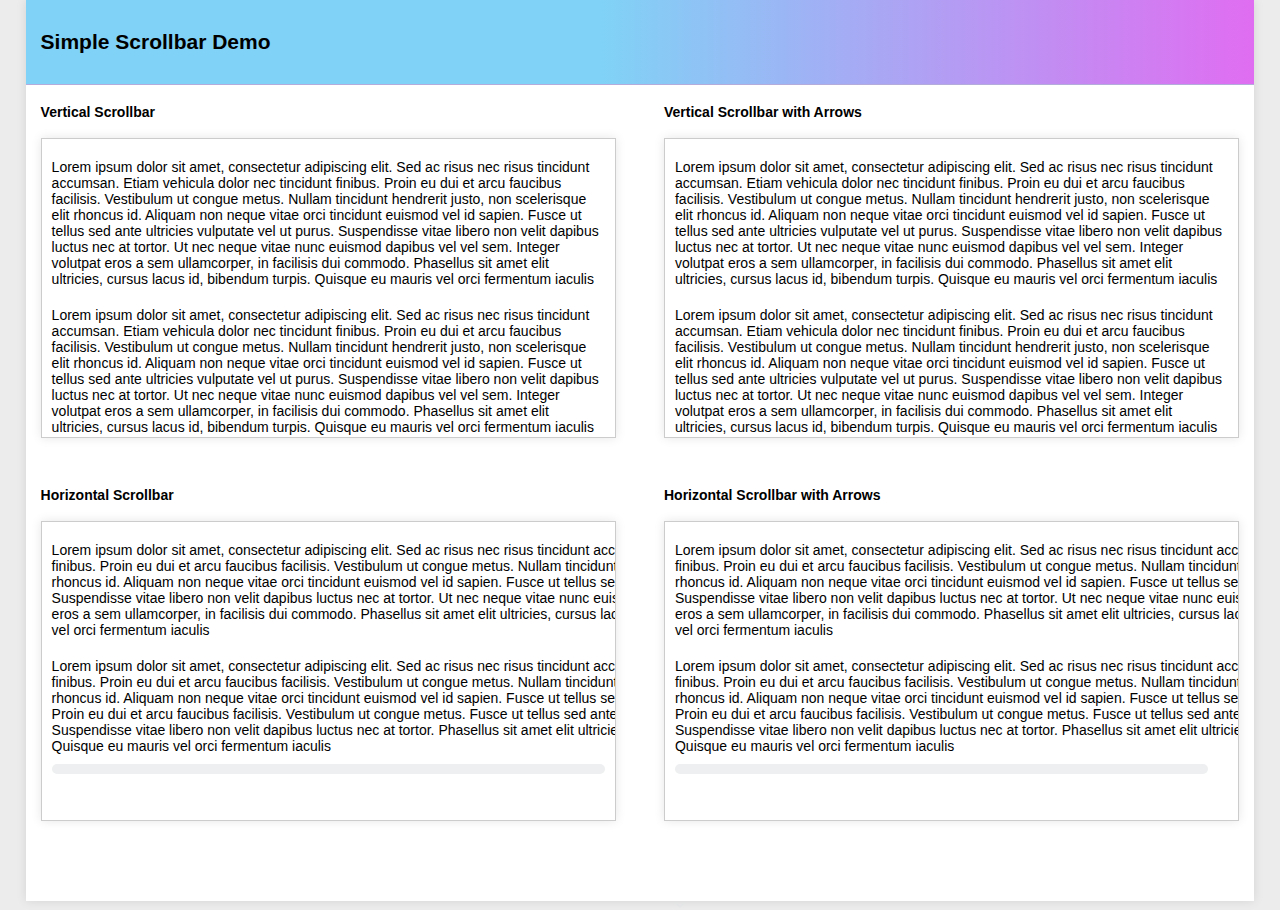
<file: simpleScrollBar/index.html>
<!DOCTYPE html>
<html>
<head>
<title>SSB Test</title>
<meta charset="UTF-8">
<meta name="viewport" content="width=device-width, initial-scale=1">
<link rel="stylesheet" href="css/style.css">
<link rel="stylesheet" href="css/sScrollBar.css">
<script src="js/jquery.min.js" ></script>
<script src="js/simpleScrollBar.js" ></script>
<script>
</script>
</head>
<body>
<div class="wrapper">
	<h2 class="title">Simple Scrollbar Demo</h2>
	<div class="section vertical">
		<!-- Vertical Overflowing Div -->
		<div class="content">
			<h4>Vertical Scrollbar</h4>

			<div class="container">
				<p>Lorem ipsum dolor sit amet, consectetur adipiscing elit. Sed ac risus nec risus tincidunt accumsan. Etiam vehicula dolor nec tincidunt finibus. Proin eu dui et arcu faucibus facilisis. Vestibulum ut congue metus. Nullam tincidunt hendrerit justo, non scelerisque elit rhoncus id. Aliquam non neque vitae orci tincidunt euismod vel id sapien. Fusce ut tellus sed ante ultricies vulputate vel ut purus. Suspendisse vitae libero non velit dapibus luctus nec at tortor. Ut nec neque vitae nunc euismod dapibus vel vel sem. Integer volutpat eros a sem ullamcorper, in facilisis dui commodo. Phasellus sit amet elit ultricies, cursus lacus id, bibendum turpis. Quisque eu mauris vel orci fermentum iaculis
				</p>
				<p>Lorem ipsum dolor sit amet, consectetur adipiscing elit. Sed ac risus nec risus tincidunt accumsan. Etiam vehicula dolor nec tincidunt finibus. Proin eu dui et arcu faucibus facilisis. Vestibulum ut congue metus. Nullam tincidunt hendrerit justo, non scelerisque elit rhoncus id. Aliquam non neque vitae orci tincidunt euismod vel id sapien. Fusce ut tellus sed ante ultricies vulputate vel ut purus. Suspendisse vitae libero non velit dapibus luctus nec at tortor. Ut nec neque vitae nunc euismod dapibus vel vel sem. Integer volutpat eros a sem ullamcorper, in facilisis dui commodo. Phasellus sit amet elit ultricies, cursus lacus id, bibendum turpis. Quisque eu mauris vel orci fermentum iaculis
				</p>
				<p>Lorem ipsum dolor sit amet, consectetur adipiscing elit. Sed ac risus nec risus tincidunt accumsan. Etiam vehicula dolor nec tincidunt finibus. Proin eu dui et arcu faucibus facilisis. Vestibulum ut congue metus. Nullam tincidunt hendrerit justo, non scelerisque elit rhoncus id. Aliquam non neque vitae orci tincidunt euismod vel id sapien. Fusce ut tellus sed ante ultricies vulputate vel ut purus. Suspendisse vitae libero non velit dapibus luctus nec at tortor. Ut nec neque vitae nunc euismod dapibus vel vel sem. Integer volutpat eros a sem ullamcorper, in facilisis dui commodo. Phasellus sit amet elit ultricies, cursus lacus id, bibendum turpis. Quisque eu mauris vel orci fermentum iaculis
				</p>
				<p>Lorem ipsum dolor sit amet, consectetur adipiscing elit. Sed ac risus nec risus tincidunt accumsan. Etiam vehicula dolor nec tincidunt finibus. Proin eu dui et arcu faucibus facilisis. Vestibulum ut congue metus. Nullam tincidunt hendrerit justo, non scelerisque elit rhoncus id. Aliquam non neque vitae orci tincidunt euismod vel id sapien. Fusce ut tellus sed ante ultricies vulputate vel ut purus. Suspendisse vitae libero non velit dapibus luctus nec at tortor. Ut nec neque vitae nunc euismod dapibus vel vel sem. Integer volutpat eros a sem ullamcorper, in facilisis dui commodo. Phasellus sit amet elit ultricies, cursus lacus id, bibendum turpis. Quisque eu mauris vel orci fermentum iaculis
				</p>
				<p>Lorem ipsum dolor sit amet, consectetur adipiscing elit. Sed ac risus nec risus tincidunt accumsan. Etiam vehicula dolor nec tincidunt finibus. Proin eu dui et arcu faucibus facilisis. Vestibulum ut congue metus. Nullam tincidunt hendrerit justo, non scelerisque elit rhoncus id. Aliquam non neque vitae orci tincidunt euismod vel id sapien. Fusce ut tellus sed ante ultricies vulputate vel ut purus. Suspendisse vitae libero non velit dapibus luctus nec at tortor. Ut nec neque vitae nunc euismod dapibus vel vel sem. Integer volutpat eros a sem ullamcorper, in facilisis dui commodo. Phasellus sit amet elit ultricies, cursus lacus id, bibendum turpis. Quisque eu mauris vel orci fermentum iaculis
				</p>
				<!-- Repeat the content to make it overflow vertically -->
				<!-- You can customize the content based on your needs -->
				<!-- ... -->
			</div>
		</div>

		<div class="content">
			<h4>Vertical Scrollbar with Arrows</h4>
			<div class="withArrow ">
				<p>Lorem ipsum dolor sit amet, consectetur adipiscing elit. Sed ac risus nec risus tincidunt accumsan. Etiam vehicula dolor nec tincidunt finibus. Proin eu dui et arcu faucibus facilisis. Vestibulum ut congue metus. Nullam tincidunt hendrerit justo, non scelerisque elit rhoncus id. Aliquam non neque vitae orci tincidunt euismod vel id sapien. Fusce ut tellus sed ante ultricies vulputate vel ut purus. Suspendisse vitae libero non velit dapibus luctus nec at tortor. Ut nec neque vitae nunc euismod dapibus vel vel sem. Integer volutpat eros a sem ullamcorper, in facilisis dui commodo. Phasellus sit amet elit ultricies, cursus lacus id, bibendum turpis. Quisque eu mauris vel orci fermentum iaculis
				</p>
				<p>Lorem ipsum dolor sit amet, consectetur adipiscing elit. Sed ac risus nec risus tincidunt accumsan. Etiam vehicula dolor nec tincidunt finibus. Proin eu dui et arcu faucibus facilisis. Vestibulum ut congue metus. Nullam tincidunt hendrerit justo, non scelerisque elit rhoncus id. Aliquam non neque vitae orci tincidunt euismod vel id sapien. Fusce ut tellus sed ante ultricies vulputate vel ut purus. Suspendisse vitae libero non velit dapibus luctus nec at tortor. Ut nec neque vitae nunc euismod dapibus vel vel sem. Integer volutpat eros a sem ullamcorper, in facilisis dui commodo. Phasellus sit amet elit ultricies, cursus lacus id, bibendum turpis. Quisque eu mauris vel orci fermentum iaculis
				</p>
				<p>Lorem ipsum dolor sit amet, consectetur adipiscing elit. Sed ac risus nec risus tincidunt accumsan. Etiam vehicula dolor nec tincidunt finibus. Proin eu dui et arcu faucibus facilisis. Vestibulum ut congue metus. Nullam tincidunt hendrerit justo, non scelerisque elit rhoncus id. Aliquam non neque vitae orci tincidunt euismod vel id sapien. Fusce ut tellus sed ante ultricies vulputate vel ut purus. Suspendisse vitae libero non velit dapibus luctus nec at tortor. Ut nec neque vitae nunc euismod dapibus vel vel sem. Integer volutpat eros a sem ullamcorper, in facilisis dui commodo. Phasellus sit amet elit ultricies, cursus lacus id, bibendum turpis. Quisque eu mauris vel orci fermentum iaculis
				</p>
				<p>Lorem ipsum dolor sit amet, consectetur adipiscing elit. Sed ac risus nec risus tincidunt accumsan. Etiam vehicula dolor nec tincidunt finibus. Proin eu dui et arcu faucibus facilisis. Vestibulum ut congue metus. Nullam tincidunt hendrerit justo, non scelerisque elit rhoncus id. Aliquam non neque vitae orci tincidunt euismod vel id sapien. Fusce ut tellus sed ante ultricies vulputate vel ut purus. Suspendisse vitae libero non velit dapibus luctus nec at tortor. Ut nec neque vitae nunc euismod dapibus vel vel sem. Integer volutpat eros a sem ullamcorper, in facilisis dui commodo. Phasellus sit amet elit ultricies, cursus lacus id, bibendum turpis. Quisque eu mauris vel orci fermentum iaculis
				</p>
				<p>Lorem ipsum dolor sit amet, consectetur adipiscing elit. Sed ac risus nec risus tincidunt accumsan. Etiam vehicula dolor nec tincidunt finibus. Proin eu dui et arcu faucibus facilisis. Vestibulum ut congue metus. Nullam tincidunt hendrerit justo, non scelerisque elit rhoncus id. Aliquam non neque vitae orci tincidunt euismod vel id sapien. Fusce ut tellus sed ante ultricies vulputate vel ut purus. Suspendisse vitae libero non velit dapibus luctus nec at tortor. Ut nec neque vitae nunc euismod dapibus vel vel sem. Integer volutpat eros a sem ullamcorper, in facilisis dui commodo. Phasellus sit amet elit ultricies, cursus lacus id, bibendum turpis. Quisque eu mauris vel orci fermentum iaculis
				</p>
			<!-- Repeat the content to make it overflow vertically -->
			<!-- You can customize the content based on your needs -->
			<!-- ... -->
			</div>
		</div>
	</div>

	<div class="section vertical">
		<div class="content">
			<!-- Horizontal Overflowing Div -->
			<h4>Horizontal Scrollbar</h4>
			<div class="noVertical">
				<p>Lorem ipsum dolor sit amet, consectetur adipiscing elit. Sed ac risus nec risus tincidunt accumsan. Etiam vehicula dolor nec tincidunt finibus. Proin eu dui et arcu faucibus facilisis. Vestibulum ut congue metus. Nullam tincidunt hendrerit justo, non scelerisque elit rhoncus id. Aliquam non neque vitae orci tincidunt euismod vel id sapien. Fusce ut tellus sed ante ultricies vulputate vel ut purus. Suspendisse vitae libero non velit dapibus luctus nec at tortor. Ut nec neque vitae nunc euismod dapibus vel vel sem. Integer volutpat eros a sem ullamcorper, in facilisis dui commodo. Phasellus sit amet elit ultricies, cursus lacus id, bibendum turpis. Quisque eu mauris vel orci fermentum iaculis
				</p>
				<p>Lorem ipsum dolor sit amet, consectetur adipiscing elit. Sed ac risus nec risus tincidunt accumsan. Etiam vehicula dolor nec tincidunt finibus. Proin eu dui et arcu faucibus facilisis. Vestibulum ut congue metus. Nullam tincidunt hendrerit justo, non scelerisque elit rhoncus id. Aliquam non neque vitae orci tincidunt euismod vel id sapien. Fusce ut tellus sed ante ultricies vulputate vel ut purus. Proin eu dui et arcu faucibus facilisis. Vestibulum ut congue metus. Fusce ut tellus sed ante ultricies vulputate vel ut purus. Suspendisse vitae libero non velit dapibus luctus nec at tortor.  Phasellus sit amet elit ultricies, cursus lacus id, bibendum turpis. Quisque eu mauris vel orci fermentum iaculis</p>
			</div>
		</div>

		<div class="content">
			<h4>Horizontal Scrollbar with Arrows</h4>
			<div class="horizontal-container">
				<p>Lorem ipsum dolor sit amet, consectetur adipiscing elit. Sed ac risus nec risus tincidunt accumsan. Etiam vehicula dolor nec tincidunt finibus. Proin eu dui et arcu faucibus facilisis. Vestibulum ut congue metus. Nullam tincidunt hendrerit justo, non scelerisque elit rhoncus id. Aliquam non neque vitae orci tincidunt euismod vel id sapien. Fusce ut tellus sed ante ultricies vulputate vel ut purus. Suspendisse vitae libero non velit dapibus luctus nec at tortor. Ut nec neque vitae nunc euismod dapibus vel vel sem. Integer volutpat eros a sem ullamcorper, in facilisis dui commodo. Phasellus sit amet elit ultricies, cursus lacus id, bibendum turpis. Quisque eu mauris vel orci fermentum iaculis
				</p>
				<p>Lorem ipsum dolor sit amet, consectetur adipiscing elit. Sed ac risus nec risus tincidunt accumsan. Etiam vehicula dolor nec tincidunt finibus. Proin eu dui et arcu faucibus facilisis. Vestibulum ut congue metus. Nullam tincidunt hendrerit justo, non scelerisque elit rhoncus id. Aliquam non neque vitae orci tincidunt euismod vel id sapien. Fusce ut tellus sed ante ultricies vulputate vel ut purus. Proin eu dui et arcu faucibus facilisis. Vestibulum ut congue metus. Fusce ut tellus sed ante ultricies vulputate vel ut purus. Suspendisse vitae libero non velit dapibus luctus nec at tortor.  Phasellus sit amet elit ultricies, cursus lacus id, bibendum turpis. Quisque eu mauris vel orci fermentum iaculis</p>
			</div>
		</div>

	</div>
</div>
<script>
// Apply the Simple Scrollbar Plugin
$(document).ready(function () {
	// Vertical scrollbar
	$(".container").sScrollBar( {
		scrollWidth: 10,
		borderRadius: 5,
		railBgColor: "#c2cbd1",
		handleBgColor: "#9aa1a5",
		railOpacity: 0.5,
		handleOpacity: 0.7,
		showArrows: false,
		clickScrollSpeed: 200,
	});

	// Vertical scrollbar with arrows
	$(".withArrow").sScrollBar( {
		scrollWidth: 10,
		borderRadius: 5,
		railBgColor: "#649dbc",
		handleBgColor: "#27a9f7",
		railOpacity: 0.5,
		handleOpacity: 0.7,
		showArrows: true,
		clickScrollSpeed: 200,
	});

	// Horizontal scrollbar
	$(".noVertical").sScrollBar( {
		scrollWidth: 10,
		borderRadius: 5,
		railBgColor: "#947eb5",
		handleBgColor: "#ab77f9",
		railOpacity: 0.5,
		handleOpacity: 0.7,
		showArrows: false,
		clickScrollSpeed: 200,
	});

	// Horizontal scrollbar with scroll bar
	$(".horizontal-container").sScrollBar( {
		scrollWidth: 10,
		borderRadius: 5,
		railBgColor: "#947eb5",
		handleBgColor: "#ab77f9",
		railOpacity: 0.5,
		handleOpacity: 0.7,
		showArrows: true,
		clickScrollSpeed: 200,
	});
});
</script>

</body>
</html>
</file>
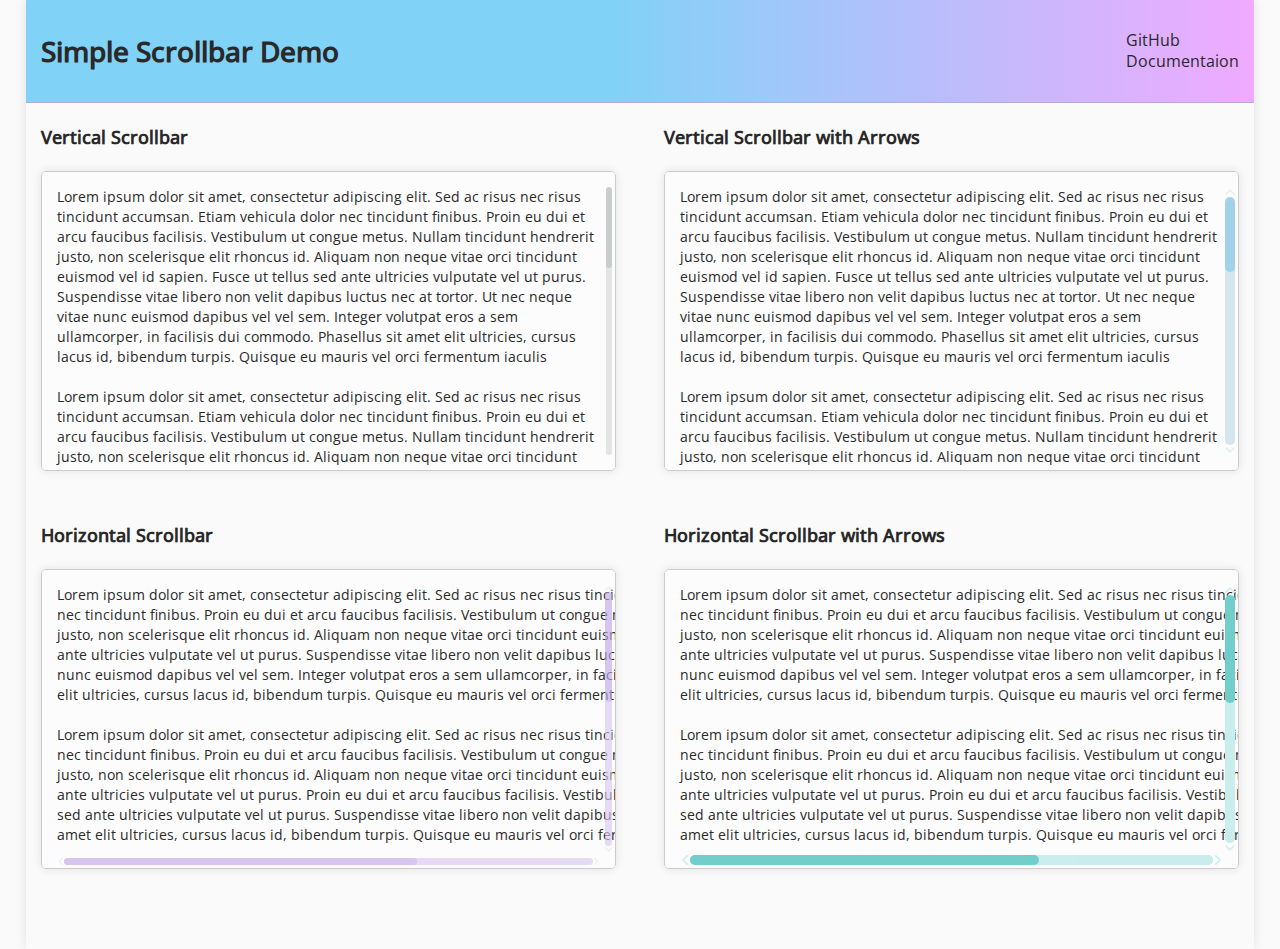
<file: demo/demo.html>
<!DOCTYPE html>
<html>
<head>
<title>SSB Test</title>
<meta charset="UTF-8"> 
<meta name="viewport" content="width=device-width, initial-scale=1">
<link rel="stylesheet" href="demo.css">
<link rel="stylesheet" href="../css/sScrollBar.css">
<script src="../js/jquery.min.js" ></script>
<script src="../js/simpleScrollBar.js" ></script>
<script>
</script>
</head>
<body>
<div class="wrapper">
	<header>
		<h1 class="title">Simple Scrollbar Demo</h1>
		<nav>
			<ul>
				<li><a href="https://github.com/shyam3089/Simple-ScrollBar" title="Githum repositiory">GitHub</a></li>
				<li><a href="https://github.com/shyam3089/Simple-ScrollBar#readme">Documentaion</a></li>
			</ul>		
		</nav>	
	</header>

	<div class="section vertical">
		<!-- Vertical Overflowing Div -->
		<div class="content">
			<h4>Vertical Scrollbar</h4>

			<div class="container cnt">
				<p>Lorem ipsum dolor sit amet, consectetur adipiscing elit. Sed ac risus nec risus tincidunt accumsan. Etiam vehicula dolor nec tincidunt finibus. Proin eu dui et arcu faucibus facilisis. Vestibulum ut congue metus. Nullam tincidunt hendrerit justo, non scelerisque elit rhoncus id. Aliquam non neque vitae orci tincidunt euismod vel id sapien. Fusce ut tellus sed ante ultricies vulputate vel ut purus. Suspendisse vitae libero non velit dapibus luctus nec at tortor. Ut nec neque vitae nunc euismod dapibus vel vel sem. Integer volutpat eros a sem ullamcorper, in facilisis dui commodo. Phasellus sit amet elit ultricies, cursus lacus id, bibendum turpis. Quisque eu mauris vel orci fermentum iaculis
				</p>
				<p>Lorem ipsum dolor sit amet, consectetur adipiscing elit. Sed ac risus nec risus tincidunt accumsan. Etiam vehicula dolor nec tincidunt finibus. Proin eu dui et arcu faucibus facilisis. Vestibulum ut congue metus. Nullam tincidunt hendrerit justo, non scelerisque elit rhoncus id. Aliquam non neque vitae orci tincidunt euismod vel id sapien. Fusce ut tellus sed ante ultricies vulputate vel ut purus. Suspendisse vitae libero non velit dapibus luctus nec at tortor. Ut nec neque vitae nunc euismod dapibus vel vel sem. Integer volutpat eros a sem ullamcorper, in facilisis dui commodo. Phasellus sit amet elit ultricies, cursus lacus id, bibendum turpis. Quisque eu mauris vel orci fermentum iaculis
				</p>
				<p>Lorem ipsum dolor sit amet, consectetur adipiscing elit. Sed ac risus nec risus tincidunt accumsan. Etiam vehicula dolor nec tincidunt finibus. Proin eu dui et arcu faucibus facilisis. Vestibulum ut congue metus. Nullam tincidunt hendrerit justo, non scelerisque elit rhoncus id. Aliquam non neque vitae orci tincidunt euismod vel id sapien. Fusce ut tellus sed ante ultricies vulputate vel ut purus. Suspendisse vitae libero non velit dapibus luctus nec at tortor. Ut nec neque vitae nunc euismod dapibus vel vel sem. Integer volutpat eros a sem ullamcorper, in facilisis dui commodo. Phasellus sit amet elit ultricies, cursus lacus id, bibendum turpis. Quisque eu mauris vel orci fermentum iaculis
				</p>
				<p>Lorem ipsum dolor sit amet, consectetur adipiscing elit. Sed ac risus nec risus tincidunt accumsan. Etiam vehicula dolor nec tincidunt finibus. Proin eu dui et arcu faucibus facilisis. Vestibulum ut congue metus. Nullam tincidunt hendrerit justo, non scelerisque elit rhoncus id. Aliquam non neque vitae orci tincidunt euismod vel id sapien. Fusce ut tellus sed ante ultricies vulputate vel ut purus. Suspendisse vitae libero non velit dapibus luctus nec at tortor. Ut nec neque vitae nunc euismod dapibus vel vel sem. Integer volutpat eros a sem ullamcorper, in facilisis dui commodo. Phasellus sit amet elit ultricies, cursus lacus id, bibendum turpis. Quisque eu mauris vel orci fermentum iaculis
				</p>
				<p>Lorem ipsum dolor sit amet, consectetur adipiscing elit. Sed ac risus nec risus tincidunt accumsan. Etiam vehicula dolor nec tincidunt finibus. Proin eu dui et arcu faucibus facilisis. Vestibulum ut congue metus. Nullam tincidunt hendrerit justo, non scelerisque elit rhoncus id. Aliquam non neque vitae orci tincidunt euismod vel id sapien. Fusce ut tellus sed ante ultricies vulputate vel ut purus. Suspendisse vitae libero non velit dapibus luctus nec at tortor. Ut nec neque vitae nunc euismod dapibus vel vel sem. Integer volutpat eros a sem ullamcorper, in facilisis dui commodo. Phasellus sit amet elit ultricies, cursus lacus id, bibendum turpis. Quisque eu mauris vel orci fermentum iaculis
				</p>
				<!-- Repeat the content to make it overflow vertically -->
				<!-- You can customize the content based on your needs -->
				<!-- ... -->
			</div>
		</div>

		<div class="content">
			<h4>Vertical Scrollbar with Arrows</h4>
			<div class="withArrow cnt">
				<p>Lorem ipsum dolor sit amet, consectetur adipiscing elit. Sed ac risus nec risus tincidunt accumsan. Etiam vehicula dolor nec tincidunt finibus. Proin eu dui et arcu faucibus facilisis. Vestibulum ut congue metus. Nullam tincidunt hendrerit justo, non scelerisque elit rhoncus id. Aliquam non neque vitae orci tincidunt euismod vel id sapien. Fusce ut tellus sed ante ultricies vulputate vel ut purus. Suspendisse vitae libero non velit dapibus luctus nec at tortor. Ut nec neque vitae nunc euismod dapibus vel vel sem. Integer volutpat eros a sem ullamcorper, in facilisis dui commodo. Phasellus sit amet elit ultricies, cursus lacus id, bibendum turpis. Quisque eu mauris vel orci fermentum iaculis
				</p>
				<p>Lorem ipsum dolor sit amet, consectetur adipiscing elit. Sed ac risus nec risus tincidunt accumsan. Etiam vehicula dolor nec tincidunt finibus. Proin eu dui et arcu faucibus facilisis. Vestibulum ut congue metus. Nullam tincidunt hendrerit justo, non scelerisque elit rhoncus id. Aliquam non neque vitae orci tincidunt euismod vel id sapien. Fusce ut tellus sed ante ultricies vulputate vel ut purus. Suspendisse vitae libero non velit dapibus luctus nec at tortor. Ut nec neque vitae nunc euismod dapibus vel vel sem. Integer volutpat eros a sem ullamcorper, in facilisis dui commodo. Phasellus sit amet elit ultricies, cursus lacus id, bibendum turpis. Quisque eu mauris vel orci fermentum iaculis
				</p>
				<p>Lorem ipsum dolor sit amet, consectetur adipiscing elit. Sed ac risus nec risus tincidunt accumsan. Etiam vehicula dolor nec tincidunt finibus. Proin eu dui et arcu faucibus facilisis. Vestibulum ut congue metus. Nullam tincidunt hendrerit justo, non scelerisque elit rhoncus id. Aliquam non neque vitae orci tincidunt euismod vel id sapien. Fusce ut tellus sed ante ultricies vulputate vel ut purus. Suspendisse vitae libero non velit dapibus luctus nec at tortor. Ut nec neque vitae nunc euismod dapibus vel vel sem. Integer volutpat eros a sem ullamcorper, in facilisis dui commodo. Phasellus sit amet elit ultricies, cursus lacus id, bibendum turpis. Quisque eu mauris vel orci fermentum iaculis
				</p>
				<p>Lorem ipsum dolor sit amet, consectetur adipiscing elit. Sed ac risus nec risus tincidunt accumsan. Etiam vehicula dolor nec tincidunt finibus. Proin eu dui et arcu faucibus facilisis. Vestibulum ut congue metus. Nullam tincidunt hendrerit justo, non scelerisque elit rhoncus id. Aliquam non neque vitae orci tincidunt euismod vel id sapien. Fusce ut tellus sed ante ultricies vulputate vel ut purus. Suspendisse vitae libero non velit dapibus luctus nec at tortor. Ut nec neque vitae nunc euismod dapibus vel vel sem. Integer volutpat eros a sem ullamcorper, in facilisis dui commodo. Phasellus sit amet elit ultricies, cursus lacus id, bibendum turpis. Quisque eu mauris vel orci fermentum iaculis
				</p>
				<p>Lorem ipsum dolor sit amet, consectetur adipiscing elit. Sed ac risus nec risus tincidunt accumsan. Etiam vehicula dolor nec tincidunt finibus. Proin eu dui et arcu faucibus facilisis. Vestibulum ut congue metus. Nullam tincidunt hendrerit justo, non scelerisque elit rhoncus id. Aliquam non neque vitae orci tincidunt euismod vel id sapien. Fusce ut tellus sed ante ultricies vulputate vel ut purus. Suspendisse vitae libero non velit dapibus luctus nec at tortor. Ut nec neque vitae nunc euismod dapibus vel vel sem. Integer volutpat eros a sem ullamcorper, in facilisis dui commodo. Phasellus sit amet elit ultricies, cursus lacus id, bibendum turpis. Quisque eu mauris vel orci fermentum iaculis
				</p>
			<!-- Repeat the content to make it overflow vertically -->
			<!-- You can customize the content based on your needs -->
			<!-- ... -->
			</div>
		</div>
	</div>

	<div class="section vertical">
		<div class="content">
			<!-- Horizontal Overflowing Div -->
			<h4>Horizontal Scrollbar</h4>
			<div class="noVertical cnt">
				<p>Lorem ipsum dolor sit amet, consectetur adipiscing elit. Sed ac risus nec risus tincidunt accumsan. Etiam vehicula dolor nec tincidunt finibus. Proin eu dui et arcu faucibus facilisis. Vestibulum ut congue metus. Nullam tincidunt hendrerit justo, non scelerisque elit rhoncus id. Aliquam non neque vitae orci tincidunt euismod vel id sapien. Fusce ut tellus sed ante ultricies vulputate vel ut purus. Suspendisse vitae libero non velit dapibus luctus nec at tortor. Ut nec neque vitae nunc euismod dapibus vel vel sem. Integer volutpat eros a sem ullamcorper, in facilisis dui commodo. Phasellus sit amet elit ultricies, cursus lacus id, bibendum turpis. Quisque eu mauris vel orci fermentum iaculis
				</p>
				<p>Lorem ipsum dolor sit amet, consectetur adipiscing elit. Sed ac risus nec risus tincidunt accumsan. Etiam vehicula dolor nec tincidunt finibus. Proin eu dui et arcu faucibus facilisis. Vestibulum ut congue metus. Nullam tincidunt hendrerit justo, non scelerisque elit rhoncus id. Aliquam non neque vitae orci tincidunt euismod vel id sapien. Fusce ut tellus sed ante ultricies vulputate vel ut purus. Proin eu dui et arcu faucibus facilisis. Vestibulum ut congue metus. Fusce ut tellus sed ante ultricies vulputate vel ut purus. Suspendisse vitae libero non velit dapibus luctus nec at tortor.  Phasellus sit amet elit ultricies, cursus lacus id, bibendum turpis. Quisque eu mauris vel orci fermentum iaculis</p>
				<p>Lorem ipsum dolor sit amet, consectetur adipiscing elit. Sed ac risus nec risus tincidunt accumsan. Etiam vehicula dolor nec tincidunt finibus. Proin eu dui et arcu faucibus facilisis. Vestibulum ut congue metus. Nullam tincidunt hendrerit justo, non scelerisque elit rhoncus id. Aliquam non neque vitae orci tincidunt euismod vel id sapien. Fusce ut tellus sed ante ultricies vulputate vel ut purus. Proin eu dui et arcu faucibus facilisis. Vestibulum ut congue metus. Fusce ut tellus sed ante ultricies vulputate vel ut purus. Suspendisse vitae libero non velit dapibus luctus nec at tortor.  Phasellus sit amet elit ultricies, cursus lacus id, bibendum turpis. Quisque eu mauris vel orci fermentum iaculis</p>
				<p>Lorem ipsum dolor sit amet, consectetur adipiscing elit. Sed ac risus nec risus tincidunt accumsan. Etiam vehicula dolor nec tincidunt finibus. Proin eu dui et arcu faucibus facilisis. Vestibulum ut congue metus. Nullam tincidunt hendrerit justo, non scelerisque elit rhoncus id. Aliquam non neque vitae orci tincidunt euismod vel id sapien. Fusce ut tellus sed ante ultricies vulputate vel ut purus. Proin eu dui et arcu faucibus facilisis. Vestibulum ut congue metus. Fusce ut tellus sed ante ultricies vulputate vel ut purus. Suspendisse vitae libero non velit dapibus luctus nec at tortor.  Phasellus sit amet elit ultricies, cursus lacus id, bibendum turpis. Quisque eu mauris vel orci fermentum iaculis</p>
				<p>Lorem ipsum dolor sit amet, consectetur adipiscing elit. Sed ac risus nec risus tincidunt accumsan. Etiam vehicula dolor nec tincidunt finibus. Proin eu dui et arcu faucibus facilisis. Vestibulum ut congue metus. Nullam tincidunt hendrerit justo, non scelerisque elit rhoncus id. Aliquam non neque vitae orci tincidunt euismod vel id sapien. Fusce ut tellus sed ante ultricies vulputate vel ut purus. Proin eu dui et arcu faucibus facilisis. Vestibulum ut congue metus. Fusce ut tellus sed ante ultricies vulputate vel ut purus. Suspendisse vitae libero non velit dapibus luctus nec at tortor.  Phasellus sit amet elit ultricies, cursus lacus id, bibendum turpis. Quisque eu mauris vel orci fermentum iaculis</p>
			</div>
		</div>

		<div class="content">
			<h4>Horizontal Scrollbar with Arrows</h4>
			<div class="horizontal-container cnt">
				<p>Lorem ipsum dolor sit amet, consectetur adipiscing elit. Sed ac risus nec risus tincidunt accumsan. Etiam vehicula dolor nec tincidunt finibus. Proin eu dui et arcu faucibus facilisis. Vestibulum ut congue metus. Nullam tincidunt hendrerit justo, non scelerisque elit rhoncus id. Aliquam non neque vitae orci tincidunt euismod vel id sapien. Fusce ut tellus sed ante ultricies vulputate vel ut purus. Suspendisse vitae libero non velit dapibus luctus nec at tortor. Ut nec neque vitae nunc euismod dapibus vel vel sem. Integer volutpat eros a sem ullamcorper, in facilisis dui commodo. Phasellus sit amet elit ultricies, cursus lacus id, bibendum turpis. Quisque eu mauris vel orci fermentum iaculis
				</p>
				<p>Lorem ipsum dolor sit amet, consectetur adipiscing elit. Sed ac risus nec risus tincidunt accumsan. Etiam vehicula dolor nec tincidunt finibus. Proin eu dui et arcu faucibus facilisis. Vestibulum ut congue metus. Nullam tincidunt hendrerit justo, non scelerisque elit rhoncus id. Aliquam non neque vitae orci tincidunt euismod vel id sapien. Fusce ut tellus sed ante ultricies vulputate vel ut purus. Proin eu dui et arcu faucibus facilisis. Vestibulum ut congue metus. Fusce ut tellus sed ante ultricies vulputate vel ut purus. Suspendisse vitae libero non velit dapibus luctus nec at tortor.  Phasellus sit amet elit ultricies, cursus lacus id, bibendum turpis. Quisque eu mauris vel orci fermentum iaculis</p>
				<p>Lorem ipsum dolor sit amet, consectetur adipiscing elit. Sed ac risus nec risus tincidunt accumsan. Etiam vehicula dolor nec tincidunt finibus. Proin eu dui et arcu faucibus facilisis. Vestibulum ut congue metus. Nullam tincidunt hendrerit justo, non scelerisque elit rhoncus id. Aliquam non neque vitae orci tincidunt euismod vel id sapien. Fusce ut tellus sed ante ultricies vulputate vel ut purus. Proin eu dui et arcu faucibus facilisis. Vestibulum ut congue metus. Fusce ut tellus sed ante ultricies vulputate vel ut purus. Suspendisse vitae libero non velit dapibus luctus nec at tortor.  Phasellus sit amet elit ultricies, cursus lacus id, bibendum turpis. Quisque eu mauris vel orci fermentum iaculis</p>
				<p>Lorem ipsum dolor sit amet, consectetur adipiscing elit. Sed ac risus nec risus tincidunt accumsan. Etiam vehicula dolor nec tincidunt finibus. Proin eu dui et arcu faucibus facilisis. Vestibulum ut congue metus. Nullam tincidunt hendrerit justo, non scelerisque elit rhoncus id. Aliquam non neque vitae orci tincidunt euismod vel id sapien. Fusce ut tellus sed ante ultricies vulputate vel ut purus. Proin eu dui et arcu faucibus facilisis. Vestibulum ut congue metus. Fusce ut tellus sed ante ultricies vulputate vel ut purus. Suspendisse vitae libero non velit dapibus luctus nec at tortor.  Phasellus sit amet elit ultricies, cursus lacus id, bibendum turpis. Quisque eu mauris vel orci fermentum iaculis</p>
				<p>Lorem ipsum dolor sit amet, consectetur adipiscing elit. Sed ac risus nec risus tincidunt accumsan. Etiam vehicula dolor nec tincidunt finibus. Proin eu dui et arcu faucibus facilisis. Vestibulum ut congue metus. Nullam tincidunt hendrerit justo, non scelerisque elit rhoncus id. Aliquam non neque vitae orci tincidunt euismod vel id sapien. Fusce ut tellus sed ante ultricies vulputate vel ut purus. Proin eu dui et arcu faucibus facilisis. Vestibulum ut congue metus. Fusce ut tellus sed ante ultricies vulputate vel ut purus. Suspendisse vitae libero non velit dapibus luctus nec at tortor.  Phasellus sit amet elit ultricies, cursus lacus id, bibendum turpis. Quisque eu mauris vel orci fermentum iaculis</p>
			</div>
		</div>

	</div>
</div>
<script>
// Apply the Simple Scrollbar Plugin
$(window).on("load",function () {
	// Vertical scrollbar
	$(".container").sScrollBar( {
		scrollWidth: 6,
		borderRadius: 3,
		railBgColor: "#dbdddd",
		handleBgColor: "#9aa1a5",
		railDefaultOpacity: 0.5,
		handleDefaultOpacity: 0.8,
		showArrows: false,
		clickScrollSpeed: 200,
	});

	// Vertical scrollbar with arrows
	$(".withArrow").sScrollBar( {
		scrollWidth: 10,
		borderRadius: 5,
		railBgColor: "#c7deea",
		handleBgColor: "#4aabe2",
		railDefaultOpacity: 0.5,
		handleDefaultOpacity: 0.8,
		showArrows: true,
		clickScrollSpeed: 200
	});

	// Horizontal scrollbar
	$(".noVertical").sScrollBar( {
		scrollWidth: 7,
		borderRadius: 5,
		railBgColor: "#d8c9ef",
		handleBgColor: "#a37cdd",
		railDefaultOpacity: 0.4,
		handleDefaultOpacity: 0.7,
		showArrows: true,
		clickScrollSpeed: 200,
	});

	// Horizontal scrollbar with scroll bar
	$(".horizontal-container").sScrollBar( {
		scrollWidth: 10,
		borderRadius: 5,
		railBgColor: "#c9eded",
		handleBgColor: "#3dbab5",
		railDefaultOpacity: 0.9,
		handleDefaultOpacity: 0.7,
		showArrows: true,
		clickScrollSpeed: 200,
	});
});
</script>

</body>
</html>
</file>
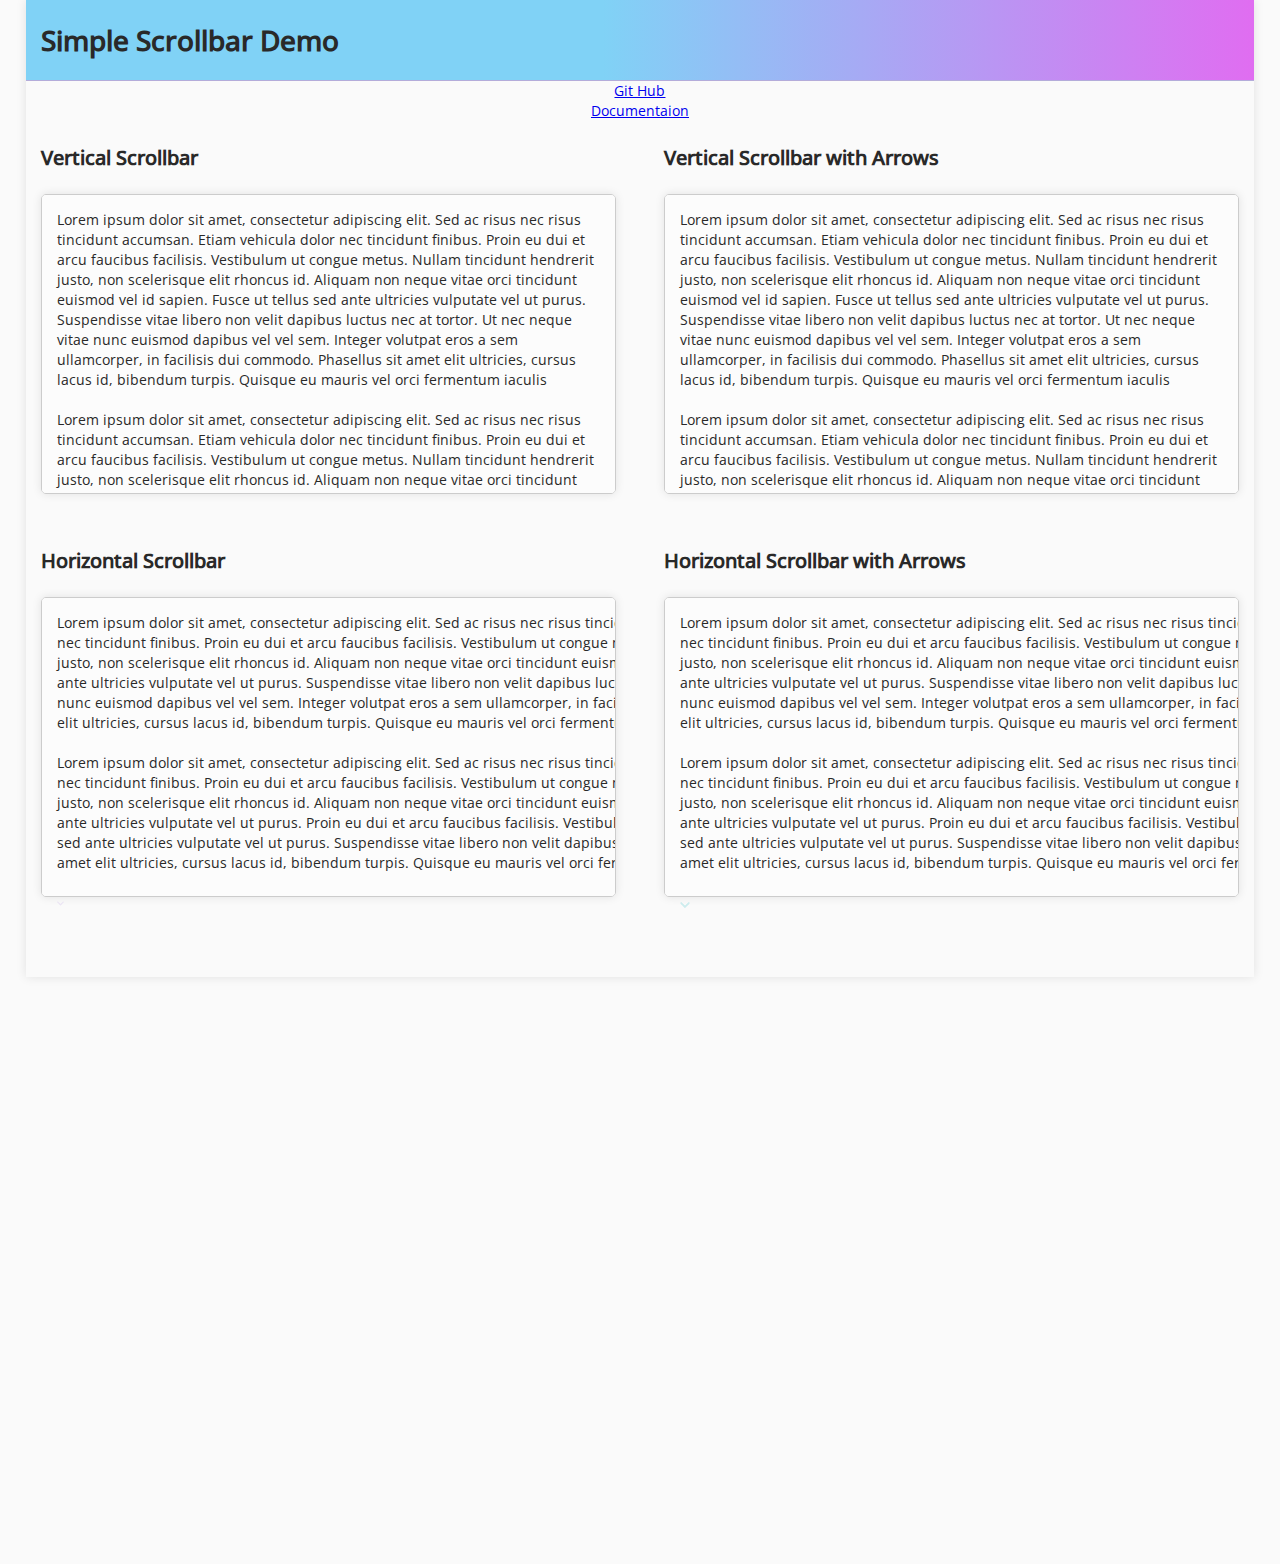
<file: simpleScrollBar/demo/demo.html>
<!DOCTYPE html>
<html>
<head>
<title>SSB Test</title>
<meta charset="UTF-8">
<meta name="viewport" content="width=device-width, initial-scale=1">
<link rel="stylesheet" href="demo.css">
<link rel="stylesheet" href="../css/sScrollBar.css">
<script src="../js/jquery.min.js" ></script>
<script src="../js/simpleScrollBar.js" ></script>
<script>
</script>
</head>
<body>
<div class="wrapper">
	<h1 class="title">Simple Scrollbar Demo</h1>
	<a href="https://github.com/shyam3089/myJQueryPlugins/tree/main/simpleScrollBar" title="Githum repositiory">Git Hub</a>
	<a href="https://github.com/shyam3089/myJQueryPlugins/tree/main/simpleScrollBar#documentaionHeader">Documentaion</a>
	<div class="section vertical">
		<!-- Vertical Overflowing Div -->
		<div class="content">
			<h4>Vertical Scrollbar</h4>

			<div class="container cnt">
				<p>Lorem ipsum dolor sit amet, consectetur adipiscing elit. Sed ac risus nec risus tincidunt accumsan. Etiam vehicula dolor nec tincidunt finibus. Proin eu dui et arcu faucibus facilisis. Vestibulum ut congue metus. Nullam tincidunt hendrerit justo, non scelerisque elit rhoncus id. Aliquam non neque vitae orci tincidunt euismod vel id sapien. Fusce ut tellus sed ante ultricies vulputate vel ut purus. Suspendisse vitae libero non velit dapibus luctus nec at tortor. Ut nec neque vitae nunc euismod dapibus vel vel sem. Integer volutpat eros a sem ullamcorper, in facilisis dui commodo. Phasellus sit amet elit ultricies, cursus lacus id, bibendum turpis. Quisque eu mauris vel orci fermentum iaculis
				</p>
				<p>Lorem ipsum dolor sit amet, consectetur adipiscing elit. Sed ac risus nec risus tincidunt accumsan. Etiam vehicula dolor nec tincidunt finibus. Proin eu dui et arcu faucibus facilisis. Vestibulum ut congue metus. Nullam tincidunt hendrerit justo, non scelerisque elit rhoncus id. Aliquam non neque vitae orci tincidunt euismod vel id sapien. Fusce ut tellus sed ante ultricies vulputate vel ut purus. Suspendisse vitae libero non velit dapibus luctus nec at tortor. Ut nec neque vitae nunc euismod dapibus vel vel sem. Integer volutpat eros a sem ullamcorper, in facilisis dui commodo. Phasellus sit amet elit ultricies, cursus lacus id, bibendum turpis. Quisque eu mauris vel orci fermentum iaculis
				</p>
				<p>Lorem ipsum dolor sit amet, consectetur adipiscing elit. Sed ac risus nec risus tincidunt accumsan. Etiam vehicula dolor nec tincidunt finibus. Proin eu dui et arcu faucibus facilisis. Vestibulum ut congue metus. Nullam tincidunt hendrerit justo, non scelerisque elit rhoncus id. Aliquam non neque vitae orci tincidunt euismod vel id sapien. Fusce ut tellus sed ante ultricies vulputate vel ut purus. Suspendisse vitae libero non velit dapibus luctus nec at tortor. Ut nec neque vitae nunc euismod dapibus vel vel sem. Integer volutpat eros a sem ullamcorper, in facilisis dui commodo. Phasellus sit amet elit ultricies, cursus lacus id, bibendum turpis. Quisque eu mauris vel orci fermentum iaculis
				</p>
				<p>Lorem ipsum dolor sit amet, consectetur adipiscing elit. Sed ac risus nec risus tincidunt accumsan. Etiam vehicula dolor nec tincidunt finibus. Proin eu dui et arcu faucibus facilisis. Vestibulum ut congue metus. Nullam tincidunt hendrerit justo, non scelerisque elit rhoncus id. Aliquam non neque vitae orci tincidunt euismod vel id sapien. Fusce ut tellus sed ante ultricies vulputate vel ut purus. Suspendisse vitae libero non velit dapibus luctus nec at tortor. Ut nec neque vitae nunc euismod dapibus vel vel sem. Integer volutpat eros a sem ullamcorper, in facilisis dui commodo. Phasellus sit amet elit ultricies, cursus lacus id, bibendum turpis. Quisque eu mauris vel orci fermentum iaculis
				</p>
				<p>Lorem ipsum dolor sit amet, consectetur adipiscing elit. Sed ac risus nec risus tincidunt accumsan. Etiam vehicula dolor nec tincidunt finibus. Proin eu dui et arcu faucibus facilisis. Vestibulum ut congue metus. Nullam tincidunt hendrerit justo, non scelerisque elit rhoncus id. Aliquam non neque vitae orci tincidunt euismod vel id sapien. Fusce ut tellus sed ante ultricies vulputate vel ut purus. Suspendisse vitae libero non velit dapibus luctus nec at tortor. Ut nec neque vitae nunc euismod dapibus vel vel sem. Integer volutpat eros a sem ullamcorper, in facilisis dui commodo. Phasellus sit amet elit ultricies, cursus lacus id, bibendum turpis. Quisque eu mauris vel orci fermentum iaculis
				</p>
				<!-- Repeat the content to make it overflow vertically -->
				<!-- You can customize the content based on your needs -->
				<!-- ... -->
			</div>
		</div>

		<div class="content">
			<h4>Vertical Scrollbar with Arrows</h4>
			<div class="withArrow cnt">
				<p>Lorem ipsum dolor sit amet, consectetur adipiscing elit. Sed ac risus nec risus tincidunt accumsan. Etiam vehicula dolor nec tincidunt finibus. Proin eu dui et arcu faucibus facilisis. Vestibulum ut congue metus. Nullam tincidunt hendrerit justo, non scelerisque elit rhoncus id. Aliquam non neque vitae orci tincidunt euismod vel id sapien. Fusce ut tellus sed ante ultricies vulputate vel ut purus. Suspendisse vitae libero non velit dapibus luctus nec at tortor. Ut nec neque vitae nunc euismod dapibus vel vel sem. Integer volutpat eros a sem ullamcorper, in facilisis dui commodo. Phasellus sit amet elit ultricies, cursus lacus id, bibendum turpis. Quisque eu mauris vel orci fermentum iaculis
				</p>
				<p>Lorem ipsum dolor sit amet, consectetur adipiscing elit. Sed ac risus nec risus tincidunt accumsan. Etiam vehicula dolor nec tincidunt finibus. Proin eu dui et arcu faucibus facilisis. Vestibulum ut congue metus. Nullam tincidunt hendrerit justo, non scelerisque elit rhoncus id. Aliquam non neque vitae orci tincidunt euismod vel id sapien. Fusce ut tellus sed ante ultricies vulputate vel ut purus. Suspendisse vitae libero non velit dapibus luctus nec at tortor. Ut nec neque vitae nunc euismod dapibus vel vel sem. Integer volutpat eros a sem ullamcorper, in facilisis dui commodo. Phasellus sit amet elit ultricies, cursus lacus id, bibendum turpis. Quisque eu mauris vel orci fermentum iaculis
				</p>
				<p>Lorem ipsum dolor sit amet, consectetur adipiscing elit. Sed ac risus nec risus tincidunt accumsan. Etiam vehicula dolor nec tincidunt finibus. Proin eu dui et arcu faucibus facilisis. Vestibulum ut congue metus. Nullam tincidunt hendrerit justo, non scelerisque elit rhoncus id. Aliquam non neque vitae orci tincidunt euismod vel id sapien. Fusce ut tellus sed ante ultricies vulputate vel ut purus. Suspendisse vitae libero non velit dapibus luctus nec at tortor. Ut nec neque vitae nunc euismod dapibus vel vel sem. Integer volutpat eros a sem ullamcorper, in facilisis dui commodo. Phasellus sit amet elit ultricies, cursus lacus id, bibendum turpis. Quisque eu mauris vel orci fermentum iaculis
				</p>
				<p>Lorem ipsum dolor sit amet, consectetur adipiscing elit. Sed ac risus nec risus tincidunt accumsan. Etiam vehicula dolor nec tincidunt finibus. Proin eu dui et arcu faucibus facilisis. Vestibulum ut congue metus. Nullam tincidunt hendrerit justo, non scelerisque elit rhoncus id. Aliquam non neque vitae orci tincidunt euismod vel id sapien. Fusce ut tellus sed ante ultricies vulputate vel ut purus. Suspendisse vitae libero non velit dapibus luctus nec at tortor. Ut nec neque vitae nunc euismod dapibus vel vel sem. Integer volutpat eros a sem ullamcorper, in facilisis dui commodo. Phasellus sit amet elit ultricies, cursus lacus id, bibendum turpis. Quisque eu mauris vel orci fermentum iaculis
				</p>
				<p>Lorem ipsum dolor sit amet, consectetur adipiscing elit. Sed ac risus nec risus tincidunt accumsan. Etiam vehicula dolor nec tincidunt finibus. Proin eu dui et arcu faucibus facilisis. Vestibulum ut congue metus. Nullam tincidunt hendrerit justo, non scelerisque elit rhoncus id. Aliquam non neque vitae orci tincidunt euismod vel id sapien. Fusce ut tellus sed ante ultricies vulputate vel ut purus. Suspendisse vitae libero non velit dapibus luctus nec at tortor. Ut nec neque vitae nunc euismod dapibus vel vel sem. Integer volutpat eros a sem ullamcorper, in facilisis dui commodo. Phasellus sit amet elit ultricies, cursus lacus id, bibendum turpis. Quisque eu mauris vel orci fermentum iaculis
				</p>
			<!-- Repeat the content to make it overflow vertically -->
			<!-- You can customize the content based on your needs -->
			<!-- ... -->
			</div>
		</div>
	</div>

	<div class="section vertical">
		<div class="content">
			<!-- Horizontal Overflowing Div -->
			<h4>Horizontal Scrollbar</h4>
			<div class="noVertical cnt">
				<p>Lorem ipsum dolor sit amet, consectetur adipiscing elit. Sed ac risus nec risus tincidunt accumsan. Etiam vehicula dolor nec tincidunt finibus. Proin eu dui et arcu faucibus facilisis. Vestibulum ut congue metus. Nullam tincidunt hendrerit justo, non scelerisque elit rhoncus id. Aliquam non neque vitae orci tincidunt euismod vel id sapien. Fusce ut tellus sed ante ultricies vulputate vel ut purus. Suspendisse vitae libero non velit dapibus luctus nec at tortor. Ut nec neque vitae nunc euismod dapibus vel vel sem. Integer volutpat eros a sem ullamcorper, in facilisis dui commodo. Phasellus sit amet elit ultricies, cursus lacus id, bibendum turpis. Quisque eu mauris vel orci fermentum iaculis
				</p>
				<p>Lorem ipsum dolor sit amet, consectetur adipiscing elit. Sed ac risus nec risus tincidunt accumsan. Etiam vehicula dolor nec tincidunt finibus. Proin eu dui et arcu faucibus facilisis. Vestibulum ut congue metus. Nullam tincidunt hendrerit justo, non scelerisque elit rhoncus id. Aliquam non neque vitae orci tincidunt euismod vel id sapien. Fusce ut tellus sed ante ultricies vulputate vel ut purus. Proin eu dui et arcu faucibus facilisis. Vestibulum ut congue metus. Fusce ut tellus sed ante ultricies vulputate vel ut purus. Suspendisse vitae libero non velit dapibus luctus nec at tortor.  Phasellus sit amet elit ultricies, cursus lacus id, bibendum turpis. Quisque eu mauris vel orci fermentum iaculis</p>
				<p>Lorem ipsum dolor sit amet, consectetur adipiscing elit. Sed ac risus nec risus tincidunt accumsan. Etiam vehicula dolor nec tincidunt finibus. Proin eu dui et arcu faucibus facilisis. Vestibulum ut congue metus. Nullam tincidunt hendrerit justo, non scelerisque elit rhoncus id. Aliquam non neque vitae orci tincidunt euismod vel id sapien. Fusce ut tellus sed ante ultricies vulputate vel ut purus. Proin eu dui et arcu faucibus facilisis. Vestibulum ut congue metus. Fusce ut tellus sed ante ultricies vulputate vel ut purus. Suspendisse vitae libero non velit dapibus luctus nec at tortor.  Phasellus sit amet elit ultricies, cursus lacus id, bibendum turpis. Quisque eu mauris vel orci fermentum iaculis</p>
				<p>Lorem ipsum dolor sit amet, consectetur adipiscing elit. Sed ac risus nec risus tincidunt accumsan. Etiam vehicula dolor nec tincidunt finibus. Proin eu dui et arcu faucibus facilisis. Vestibulum ut congue metus. Nullam tincidunt hendrerit justo, non scelerisque elit rhoncus id. Aliquam non neque vitae orci tincidunt euismod vel id sapien. Fusce ut tellus sed ante ultricies vulputate vel ut purus. Proin eu dui et arcu faucibus facilisis. Vestibulum ut congue metus. Fusce ut tellus sed ante ultricies vulputate vel ut purus. Suspendisse vitae libero non velit dapibus luctus nec at tortor.  Phasellus sit amet elit ultricies, cursus lacus id, bibendum turpis. Quisque eu mauris vel orci fermentum iaculis</p>
				<p>Lorem ipsum dolor sit amet, consectetur adipiscing elit. Sed ac risus nec risus tincidunt accumsan. Etiam vehicula dolor nec tincidunt finibus. Proin eu dui et arcu faucibus facilisis. Vestibulum ut congue metus. Nullam tincidunt hendrerit justo, non scelerisque elit rhoncus id. Aliquam non neque vitae orci tincidunt euismod vel id sapien. Fusce ut tellus sed ante ultricies vulputate vel ut purus. Proin eu dui et arcu faucibus facilisis. Vestibulum ut congue metus. Fusce ut tellus sed ante ultricies vulputate vel ut purus. Suspendisse vitae libero non velit dapibus luctus nec at tortor.  Phasellus sit amet elit ultricies, cursus lacus id, bibendum turpis. Quisque eu mauris vel orci fermentum iaculis</p>
			</div>
		</div>

		<div class="content">
			<h4>Horizontal Scrollbar with Arrows</h4>
			<div class="horizontal-container cnt">
				<p>Lorem ipsum dolor sit amet, consectetur adipiscing elit. Sed ac risus nec risus tincidunt accumsan. Etiam vehicula dolor nec tincidunt finibus. Proin eu dui et arcu faucibus facilisis. Vestibulum ut congue metus. Nullam tincidunt hendrerit justo, non scelerisque elit rhoncus id. Aliquam non neque vitae orci tincidunt euismod vel id sapien. Fusce ut tellus sed ante ultricies vulputate vel ut purus. Suspendisse vitae libero non velit dapibus luctus nec at tortor. Ut nec neque vitae nunc euismod dapibus vel vel sem. Integer volutpat eros a sem ullamcorper, in facilisis dui commodo. Phasellus sit amet elit ultricies, cursus lacus id, bibendum turpis. Quisque eu mauris vel orci fermentum iaculis
				</p>
				<p>Lorem ipsum dolor sit amet, consectetur adipiscing elit. Sed ac risus nec risus tincidunt accumsan. Etiam vehicula dolor nec tincidunt finibus. Proin eu dui et arcu faucibus facilisis. Vestibulum ut congue metus. Nullam tincidunt hendrerit justo, non scelerisque elit rhoncus id. Aliquam non neque vitae orci tincidunt euismod vel id sapien. Fusce ut tellus sed ante ultricies vulputate vel ut purus. Proin eu dui et arcu faucibus facilisis. Vestibulum ut congue metus. Fusce ut tellus sed ante ultricies vulputate vel ut purus. Suspendisse vitae libero non velit dapibus luctus nec at tortor.  Phasellus sit amet elit ultricies, cursus lacus id, bibendum turpis. Quisque eu mauris vel orci fermentum iaculis</p>
				<p>Lorem ipsum dolor sit amet, consectetur adipiscing elit. Sed ac risus nec risus tincidunt accumsan. Etiam vehicula dolor nec tincidunt finibus. Proin eu dui et arcu faucibus facilisis. Vestibulum ut congue metus. Nullam tincidunt hendrerit justo, non scelerisque elit rhoncus id. Aliquam non neque vitae orci tincidunt euismod vel id sapien. Fusce ut tellus sed ante ultricies vulputate vel ut purus. Proin eu dui et arcu faucibus facilisis. Vestibulum ut congue metus. Fusce ut tellus sed ante ultricies vulputate vel ut purus. Suspendisse vitae libero non velit dapibus luctus nec at tortor.  Phasellus sit amet elit ultricies, cursus lacus id, bibendum turpis. Quisque eu mauris vel orci fermentum iaculis</p>
				<p>Lorem ipsum dolor sit amet, consectetur adipiscing elit. Sed ac risus nec risus tincidunt accumsan. Etiam vehicula dolor nec tincidunt finibus. Proin eu dui et arcu faucibus facilisis. Vestibulum ut congue metus. Nullam tincidunt hendrerit justo, non scelerisque elit rhoncus id. Aliquam non neque vitae orci tincidunt euismod vel id sapien. Fusce ut tellus sed ante ultricies vulputate vel ut purus. Proin eu dui et arcu faucibus facilisis. Vestibulum ut congue metus. Fusce ut tellus sed ante ultricies vulputate vel ut purus. Suspendisse vitae libero non velit dapibus luctus nec at tortor.  Phasellus sit amet elit ultricies, cursus lacus id, bibendum turpis. Quisque eu mauris vel orci fermentum iaculis</p>
				<p>Lorem ipsum dolor sit amet, consectetur adipiscing elit. Sed ac risus nec risus tincidunt accumsan. Etiam vehicula dolor nec tincidunt finibus. Proin eu dui et arcu faucibus facilisis. Vestibulum ut congue metus. Nullam tincidunt hendrerit justo, non scelerisque elit rhoncus id. Aliquam non neque vitae orci tincidunt euismod vel id sapien. Fusce ut tellus sed ante ultricies vulputate vel ut purus. Proin eu dui et arcu faucibus facilisis. Vestibulum ut congue metus. Fusce ut tellus sed ante ultricies vulputate vel ut purus. Suspendisse vitae libero non velit dapibus luctus nec at tortor.  Phasellus sit amet elit ultricies, cursus lacus id, bibendum turpis. Quisque eu mauris vel orci fermentum iaculis</p>
			</div>
		</div>

	</div>
</div>
<script>
// Apply the Simple Scrollbar Plugin
$(window).on("load",function () {
	// Vertical scrollbar
	$(".container").sScrollBar( {
		scrollWidth: 6,
		borderRadius: 3,
		trackBgColor: "#dbdddd",
		handleBgColor: "#9aa1a5",
		railDefaultOpacity: 0.5,
		handleDefaultOpacity: 0.8,
		showArrows: false,
		clickScrollSpeed: 200,
	});

	// Vertical scrollbar with arrows
	$(".withArrow").sScrollBar( {
		scrollWidth: 10,
		borderRadius: 5,
		trackBgColor: "#c7deea",
		handleBgColor: "#4aabe2",
		railDefaultOpacity: 0.5,
		handleDefaultOpacity: 0.8,
		showArrows: true,
		clickScrollSpeed: 200
	});

	// Horizontal scrollbar
	$(".noVertical").sScrollBar( {
		scrollWidth: 7,
		borderRadius: 5,
		trackBgColor: "#d8c9ef",
		handleBgColor: "#a37cdd",
		railDefaultOpacity: 0.4,
		handleDefaultOpacity: 0.7,
		showArrows: true,
		clickScrollSpeed: 200,
	});

	// Horizontal scrollbar with scroll bar
	$(".horizontal-container").sScrollBar( {
		scrollWidth: 10,
		borderRadius: 5,
		trackBgColor: "#c9eded",
		handleBgColor: "#3dbab5",
		railDefaultOpacity: 0.9,
		handleDefaultOpacity: 0.7,
		showArrows: true,
		clickScrollSpeed: 200,
	});
});
</script>

</body>
</html>
</file>
<file: simpleScrollBar/css/style.css>
/* ------------------ */
html {
	width: 100%;
	height: auto;
}
body {
	font-family: Arial, sans-serif;
	margin: 0;
	padding: 0;
	background-color: #ececec;
	font-size: 14px;
}
* {
	box-sizing: border-box; 
}
.wrapper {
	width: 96%;
	height: auto;
	display: flex;
	flex-direction: column;
	justify-content: center;
	align-items: center;
	padding: 0 0 50px;
	margin: 0 2%;
	background-color: #fff;
	box-shadow: 0 0 10px rgba(0, 0, 0, 0.1);
}
.title {
	width: 100%;
	align-self: start;
	margin: 0;
	padding: 30px 15px;
	border-bottom: 1px solid #b4acda;
	background: rgb(128,210,246);
	background: linear-gradient(90deg, rgba(128,210,246,1) 47%, rgba(224,109,241,1) 100%);
	
}
.section {
	width: 100%;
	height: auto;
	display: flex;
	padding: 0 15px;
}
.section.vertical {
	flex-direction: row;
	justify-content: space-between;
}
.container, .withArrow {
	width: 100%;
	height: 300px;
	border: 1px solid #ccc;
	overflow: auto;
	background-color: #fff;
	box-shadow: 0 0 10px rgba(0, 0, 0, 0.1);
	padding: 10px;
}
.horizontal-container {
	width:  100%;
	height: 300px;
	border: 1px solid #ccc;
	overflow-x: auto; 
	background-color: #fff;
	box-shadow: 0 0 10px rgba(0, 0, 0, 0.1);
	padding: 10px;
}
.horizontal-container p{
	width: 150%;
}
.noVertical {
	width:  100%;
	height: 150px;
	border: 1px solid #ccc;
	overflow-x: auto; 
	background-color: #fff;
	box-shadow: 0 0 10px rgba(0, 0, 0, 0.1);
	padding: 10px;
	height: 300px !important;
}
.noVertical p{
	width: 150%;
}
.content {
	width: 48%;
	height: auto;
	display: flex;
	flex-direction: column;
	margin-bottom: 30px;
}

p {
	margin: 0;
	padding: 10px 0;
}

.carouselWrapper{
	padding: 15px;
}
</file>
<file: simpleScrollBar/css/sScrollBar.css>
/* scroll bar */
.vScrollbarRail {
	position: absolute;
	top: 0;
	right: 0;
	background-color: #e3d4f7;
	transition: opacity 0.2s;
}
.arrow {
	background-repeat: no-repeat;
	display: flex;
	position: absolute;
	z-index: 9999;
}
.upArrow {
	width: inherit;
}
.downArrow {
	width: inherit;
}
.leftArrow {
	width: 15px;
	height: inherit;
}
.rightArrow {
	width: 15px;
	height: inherit;
}
.upArrow:hover, .downArrow:hover, .leftArrow:hover, .rightArrow:hover {
	opacity: 1;
}
.vScrollbarHandle {
	background: #c5a8eb;
	position: absolute;
} 
.vScrollbarHandle:hover  {
	background: #e3d4f7;
} 
.hScroll {	
	overflow-x: auto;
}
.vScroll {	
	overflow-y: auto;
}
.noNativeScrollBar {
	overflow: -moz-scrollbars-none;
	-ms-overflow-style: none !important;  /* Internet Explorer 10+ */
    scrollbar-width: none !important;  /* Firefox */
}
.noNativeScrollBar::-webkit-scrollbar { 
    display: none !important;  /* Safari and Chrome */
}
.noNativeScrollBar::-webkit-scrollbar {
    width: 0;  /* Remove scrollbar space */
    background: transparent;  /* Optional: just make scrollbar invisible */
}
/* Optional: show position indicator in red */
.noNativeScrollBar::-webkit-scrollbar-thumb {
    background: transparent;
}
.toolbar-menu{ 
	padding-top: 1rem !important;
}
/* horizontal scrollbar */
.hScrollbarHandle {
	background: #b87e5c;
	position: absolute;
} 
.hScrollbarHandle:hover  {
	background: #815b45;
} 
.hScrollbarRail {
	position: absolute;
	left: 0;
	background-color: #e3d4f7;
	transition: opacity 0.2s;
}
</file>
<file: demo/demo.css>
@font-face {
	font-family: 'OpenSans-Light';
	src: url('fonts/OpenSans-Light.ttf') format('truetype'); 
	font-style: normal;
}
@font-face {
	font-family: 'OpenSans-regular';
	src: url('fonts/OpenSans-Regular.ttf') format('truetype'); 
	font-style: normal;
}
@font-face {
	font-family: 'OpenSans-medium';
	src: url('fonts/OpenSans-Medium.ttf') format('truetype'); 
	font-style: normal;
}
@font-face {
	font-family: 'OpenSans-semiBold';
	src: url('fonts/OpenSans-semiBold.ttf') format('truetype'); 
	font-style: normal;
}
@font-face {
	font-family: 'OpenSans-bold';
	src: url('fonts/OpenSans-Bold.ttf') format('truetype'); 
	font-style: normal;
}
/* ------------------ */
html {
	width: 100%;
	height: auto;
}
body {
	margin: 0;
	padding: 0;
	background-color: #fafafa;
	color: #292929;
	font-size: 14px;
	line-height: 20px;
	font-family: 'OpenSans-regular';
}
h1,h2, h3, h4 {
	font-family: 'OpenSans-medium';
}
h1 {
	font-size: 28px;
}
h2 {
	font-size: 25px;
}
h3 {
	font-size: 23px;
}
h4 {
	font-size: 18px;
}
* {
	box-sizing: border-box; 
}
header {
	display: flex;
	flex-direction: row;
	align-items: center;
	width: 100%;
	align-self: start;
	margin: 0;
	padding: 30px 15px;
	border-bottom: 1px solid #b4acda;
	background: rgb(128,210,246);
	background: linear-gradient(90deg, rgb(128, 210, 246) 47%, rgb(240, 170, 255) 100%);
}
.wrapper {
	width: 96%;
	height: auto;
	display: flex;
	flex-direction: column;
	justify-content: center;
	align-items: center;
	padding: 0 0 50px;
	margin: 0 2%;
	background-color: #fafafa;
	box-shadow: 0 0 10px rgba(0, 0, 0, 0.1);
}
.title {
	width: 100%;
	line-height: normal;
	margin: 0;	
}
nav {
	display: flex;
	flex-direction: column;
	margin: 0;
	padding: 0;
}
nav ul {	
	margin: 0;
	padding: 0;
}
nav ul li {
	list-style: none;
}
nav ul li a {
	text-decoration: none;
	color: #292929;
	font-size: 16px;
}
nav ul li a:hover {
	text-decoration: none;
	color: #006a8a;
}
.section {
	width: 100%;
	height: auto;
	display: flex;
	padding: 0 15px;
}
.section.vertical {
	flex-direction: row;
	justify-content: space-between;
}
.content {
	width: 48%;
	height: auto;
	display: flex;
	flex-direction: column;
	margin-bottom: 30px;
}
.cnt {
	width: 100%;
	height: 300px;
	background-color: #fcfcfc;
	box-shadow: 0 0 10px rgba(0, 0, 0, 0.1);
	padding: 15px;
	border-radius: 5px;	
	border: 1px solid #cccccc;
}
.cnt p:first-child {
	padding-top: 0;
	margin-top: 0;
}
.withArrow {
	height: 300px;
}
.horizontal-container {
	height: 300px;
}
.horizontal-container p{
	width: 150%;
}
.noVertical {
	height: 300px;
}
.noVertical p{
	width: 150%;
}
p {
	margin: 0;
	padding: 10px 0;
}
.carouselWrapper{
	padding: 15px;
}

@media only screen and (max-width: 640px) {
	.wrapper {
		width: 100%;
		margin: 0;
	}
	.wrapper, .section  {
		flex-direction: column !important;
	}
	header {
		flex-direction: column;
		align-items: start;
	}
	h1.title {
		font-size: 22px;
		margin-bottom: 15px;
	}
	h4 {
		font-size: 16px;
	}
	.content {
		width: 100%;
	}
}
</file>
<file: css/sScrollBar.css>
/* scroll bar */
.vScrollbarTrack {
	position: absolute;
	top: 0;
	right: 0;
	background-color: #e3d4f7;
	transition: opacity 0.2s;
}
.vScrollbarRail {
	height: inherit;
	width: inherit;
	overflow: hidden;
	position: relative;
	border-radius: inherit;
}
.arrow {
	background-repeat: no-repeat;
	display: flex;
	position: absolute;
	z-index: 9999;
}
.upArrow {
	width: inherit;
}
.downArrow {
	width: inherit;
}
.leftArrow {
	width: 15px;
	height: inherit;
}
.rightArrow {
	width: 15px;
	height: inherit;
}
.upArrow:hover, .downArrow:hover, .leftArrow:hover, .rightArrow:hover {
	opacity: 1;
}
.vScrollbarHandle {
	background: #c5a8eb;
	position: absolute;
} 
.vScrollbarHandle:hover  {
	background: #e3d4f7;
} 
.hScroll {	
	overflow-x: scroll !important;
}
.vScroll {	
	overflow-y: scroll !important;
}
.noNativeScrollBar {
	-ms-overflow-style: none !important;  /* Internet Explorer 10+ */
    scrollbar-width: none !important;  /* Firefox */
	overflow: -moz-scrollbars-none;
}
.noNativeScrollBar::-webkit-scrollbar { 
    display: none !important;  /* Safari and Chrome */
	width: 0;
    height: 0;
    background: transparent;  /* Optional: just make scrollbar invisible */
    -webkit-overflow-scrolling: touch;
	-webkit-appearance: none;
}
.noNativeScrollBar::-webkit-scrollbar-thumb {
	display: none !important; 
    background: transparent;
	width: 0;
    height: 0;
	-webkit-appearance: none;
}
.noNativeScrollBar::-webkit-scrollbar-track {
    border-radius: 0;
    background-color: transparent;
	display: none;
}
.noNativeScrollBar::-webkit-scrollbar {
    width: 0;
	height: 0;
    background-color: transparent;
    border-radius: 0;
}
.noNativeScrollBar::-webkit-scrollbar-thumb {
	width: 0;
	height: 0;
    background-color: transparent;
    border-radius: 0;
}

.toolbar-menu{ 
	padding-top: 1rem !important;
}
/* horizontal scrollbar */
.hScrollbarTrack {
	position: absolute;
	left: 0;
	background-color: #e3d4f7;
	transition: opacity 0.2s;
}
.hScrollbarRail {
	height: inherit;
	width: inherit;
	overflow: hidden;
}
.hScrollbarHandle {
	background: #b87e5c;
	position: absolute;
} 
.hScrollbarHandle:hover  {
	background: #815b45;
}
</file>
<file: simpleScrollBar/demo/demo.css>
@font-face {
	font-family: 'OpenSans-Light';
	src: url('fonts/OpenSans-Light.ttf') format('truetype'); 
	font-style: normal;
}
@font-face {
	font-family: 'OpenSans-regular';
	src: url('fonts/OpenSans-Regular.ttf') format('truetype'); 
	font-style: normal;
}
@font-face {
	font-family: 'OpenSans-medium';
	src: url('fonts/OpenSans-Medium.ttf') format('truetype'); 
	font-style: normal;
}
@font-face {
	font-family: 'OpenSans-semiBold';
	src: url('fonts/OpenSans-semiBold.ttf') format('truetype'); 
	font-style: normal;
}
@font-face {
	font-family: 'OpenSans-bold';
	src: url('fonts/OpenSans-Bold.ttf') format('truetype'); 
	font-style: normal;
}
/* ------------------ */
html {
	width: 100%;
	height: auto;
}
body {
	margin: 0;
	padding: 0;
	background-color: #fafafa;
	color: #292929;
	font-size: 14px;
	line-height: 20px;
	font-family: 'OpenSans-regular';
}
h1,h2, h3, h4 {
	font-family: 'OpenSans-medium';
}
h1 {
	font-size: 28px;
}
h2 {
	font-size: 25px;
}
h3 {
	font-size: 23px;
}
h4 {
	font-size: 20px;
}
* {
	box-sizing: border-box; 
}
.wrapper {
	width: 96%;
	height: auto;
	display: flex;
	flex-direction: column;
	justify-content: center;
	align-items: center;
	padding: 0 0 50px;
	margin: 0 2%;
	background-color: #fafafa;
	box-shadow: 0 0 10px rgba(0, 0, 0, 0.1);
}
.title {
	width: 100%;
	align-self: start;
	margin: 0;
	padding: 30px 15px;
	border-bottom: 1px solid #b4acda;
	background: rgb(128,210,246);
	background: linear-gradient(90deg, rgba(128,210,246,1) 47%, rgba(224,109,241,1) 100%);
	
}
.section {
	width: 100%;
	height: auto;
	display: flex;
	padding: 0 15px;
}
.section.vertical {
	flex-direction: row;
	justify-content: space-between;
}
.content {
	width: 48%;
	height: auto;
	display: flex;
	flex-direction: column;
	margin-bottom: 30px;
}
.cnt {
	width: 100%;
	height: 300px;
	background-color: #fcfcfc;
	box-shadow: 0 0 10px rgba(0, 0, 0, 0.1);
	padding: 15px;
	border-radius: 5px;	
	border: 1px solid #cccccc;
}
.cnt p:first-child {
	padding-top: 0;
	margin-top: 0;
}
.withArrow {
	height: 300px;
}
.horizontal-container {
	height: 300px;
}
.horizontal-container p{
	width: 150%;
}
.noVertical {
	height: 300px;
}
.noVertical p{
	width: 150%;
}
p {
	margin: 0;
	padding: 10px 0;
}
.carouselWrapper{
	padding: 15px;
}

@media only screen and (max-width: 640px) {
	.wrapper, .section  {
		flex-direction: column !important;
	}
	.content {
		width: 100%;
	}
}
</file>
